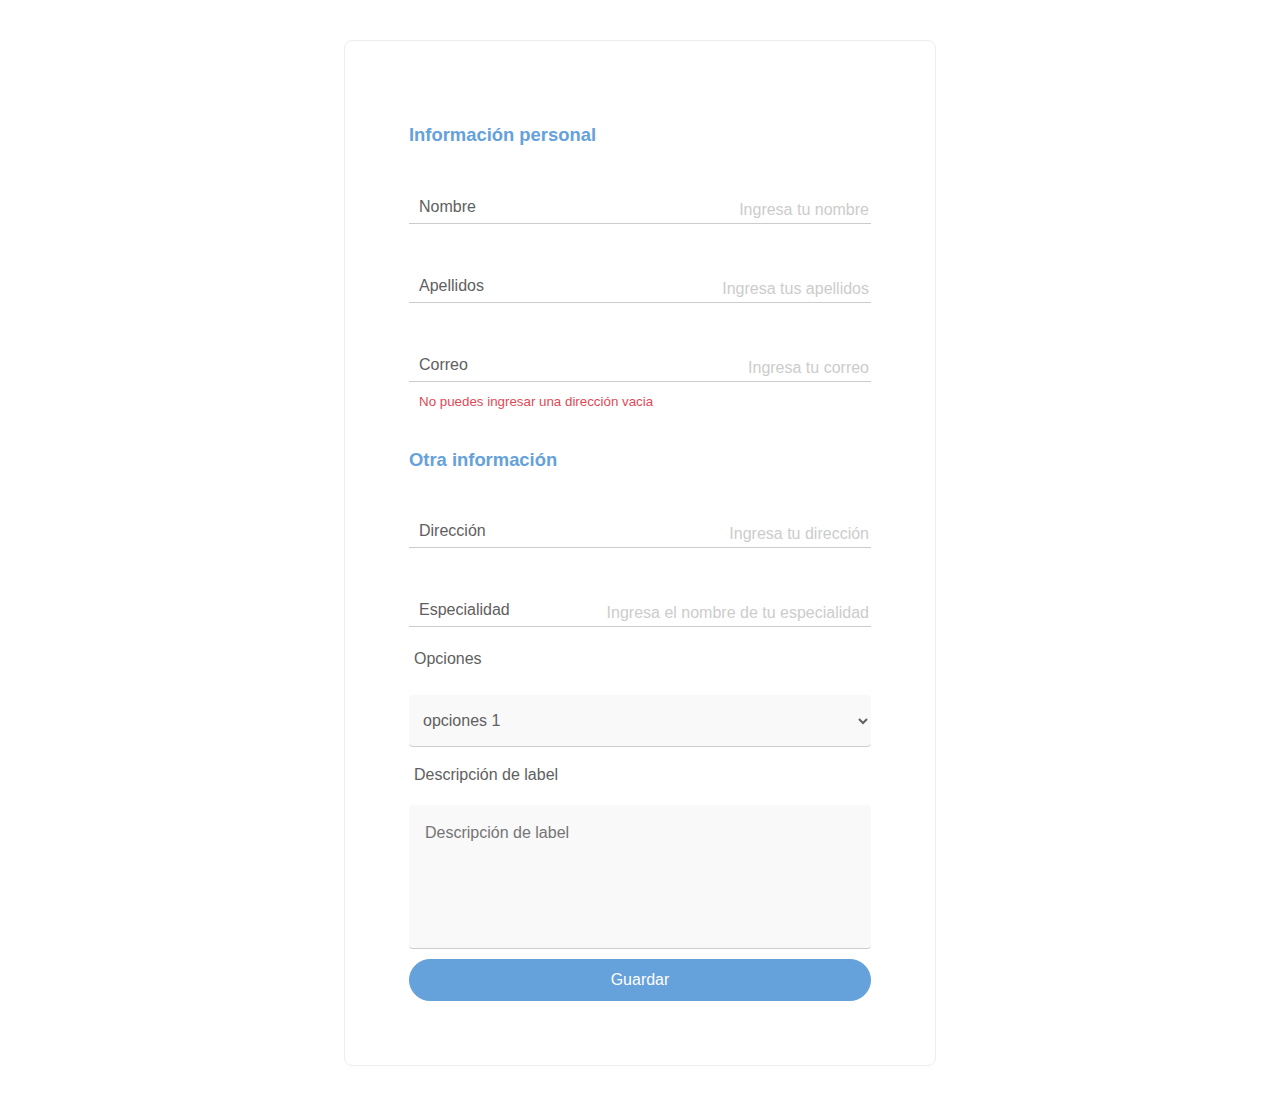
<file: pages/home.html>
<!DOCTYPE html>
<html lang="en">
  <head>
    <meta charset="UTF-8" />
    <meta name="viewport" content="width=device-width, initial-scale=1.0" />
    <title>Document</title>
    <link rel="stylesheet" href="../styles/css/home.css" />
    <link
      rel="stylesheet"
      href="../scripts/bootstrap-4.0.0-dist/css/bootstrap.min.css"
    />
    <link
      rel="stylesheet"
      href="https://cdnjs.cloudflare.com/ajax/libs/font-awesome/6.5.2/css/all.min.css"
    />
  </head>
  <body>
    <div class="form-wrapper">
      <form action="" class="linear-form">
        <div class="separator-text">Información personal</div>
        <div class="input-container">
          <input
            type="text"
            class="linear-input"
            placeholder="Ingresa tu nombre"
          />
          <label for="" class="info-label">Nombre</label>
        </div>
        <div class="input-container">
          <input
            type="text"
            class="linear-input"
            placeholder="Ingresa tus apellidos"
          />
          <label for="" class="info-label">Apellidos</label>
        </div>
        <div class="input-container">
          <label for="" class="error-label"
            >No puedes ingresar una dirección vacia</label
          >
          <input
            type="text"
            class="linear-input"
            placeholder="Ingresa tu correo"
          />
          <label for="" class="info-label">Correo</label>
        </div>
        <div class="separator-text">Otra información</div>
        <div class="input-container">
          <input
            type="text"
            class="linear-input"
            placeholder="Ingresa tu dirección"
          />
          <label for="" class="info-label">Dirección</label>
        </div>
        <div class="input-container">
          <input
            type="text"
            class="linear-input"
            placeholder="Ingresa el nombre de tu especialidad"
          />
          <label for="" class="info-label">Especialidad</label>
        </div>
        <div class="input-container">
          <select class="linear-select" name="" id="">
            <option value="">opciones 1</option>
            <option value="">option 2</option>
          </select>
          <label for="" class="textarea-label">Opciones</label>
        </div>
        <div class="input-container">
          <textarea
            class="linear-textarea textarea-autosize"
            name=""
            id=""
            cols="30"
            rows="10"
            placeholder="Descripción de label"
          ></textarea>
          <label for="" class="textarea-label">Descripción de label</label>
        </div>
        <button class="save-button">Guardar</button>
      </form>
    </div>
  </body>
</html>
</file>
<file: styles/css/home.css>
body {
  background-color: #f9f9f9;
}

.form-wrapper {
  border: 1px solid #ededed;
  border-radius: 8px;
  max-width: 37rem;
  margin: 2.5rem auto;
  padding: 4rem;
  background-color: white;
}

.linear-form select:focus,
.linear-form textarea:focus,
.linear-form input[type=text]:focus,
.linear-form input[type=password]:focus,
.linear-form input[type=datetime]:focus,
.linear-form input[type=datetime-local]:focus,
.linear-form input[type=date]:focus,
.linear-form input[type=month]:focus,
.linear-form input[type=time]:focus,
.linear-form input[type=week]:focus,
.linear-form input[type=number]:focus,
.linear-form input[type=email]:focus,
.linear-form input[type=url]:focus,
.linear-form input[type=search]:focus,
.linear-form input[type=tel]:focus,
.linear-form input[type=color]:focus,
.linear-form .uneditable-input:focus {
  border-color: #65a1db;
  border-width: 3px;
  outline: 0 none;
}
.linear-form .input-container {
  display: flex;
  flex-direction: column-reverse;
}
.linear-form .input-container .info-label {
  color: #606060;
  font-size: 1rem;
  position: relative;
  top: 30px;
  transition: 0.15s ease-in-out;
  pointer-events: none;
  height: 24px;
  padding: 0 10px;
  width: fit-content;
  background-color: white;
}
.linear-form .input-container .linear-input:focus + .info-label {
  top: 0px;
  font-size: 12px;
}
.linear-form .input-container .error-label {
  color: #dc3545;
  font-size: 10pt;
  margin-left: 10px;
  position: relative;
  top: -10px;
  opacity: 0.9;
}
.linear-form .input-container .linear-input {
  width: 100%;
  border: none;
  border-bottom: 1px solid #ccc;
  text-align: right;
  color: #606060;
  margin-bottom: 20px;
}
.linear-form .input-container .linear-select {
  text-align: left;
  padding: 1rem 10px;
  background: #f9f9f9;
  border-radius: 4px;
  margin: 1rem 0;
  border: none;
  border-bottom: 1px solid #ccc;
  color: #606060;
}
.linear-form .input-container .linear-select:focus {
  border-color: #65a1db;
  border-width: 3px;
}
.linear-form .input-container .textarea-label {
  color: #606060;
  font-size: 1rem;
  background-color: white;
  margin-left: 5px;
}
.linear-form .input-container .linear-textarea {
  background: #f9f9f9;
  margin: 1rem 0;
  border: none;
  border-bottom: 1px solid #ccc;
  padding: 1rem;
  text-align: left;
  height: 9rem;
  resize: none;
  border-radius: 4px;
  margin-top: 10px;
  margin-bottom: 10px;
  color: #606060;
}
.linear-form .input-container .linear-textarea:focus {
  border-color: #65a1db;
  border-width: 3px;
}
.linear-form .separator-text {
  font-size: 1.15rem;
  font-weight: bold;
  color: #65a1db;
  margin: 1rem 0;
}
.linear-form .save-button {
  background-color: #65a1db;
  border: 1px solid #65a1db;
  color: white;
  width: 100%;
  padding: 0.5rem;
  border-radius: 999px;
}
.linear-form .save-button:hover {
  filter: brightness(1.1);
}

.linear-input::placeholder {
  color: #ccc;
  opacity: 1;
}

.linear-input::-ms-input-placeholder {
  color: #ccc;
}

/*# sourceMappingURL=home.css.map */
</file>
